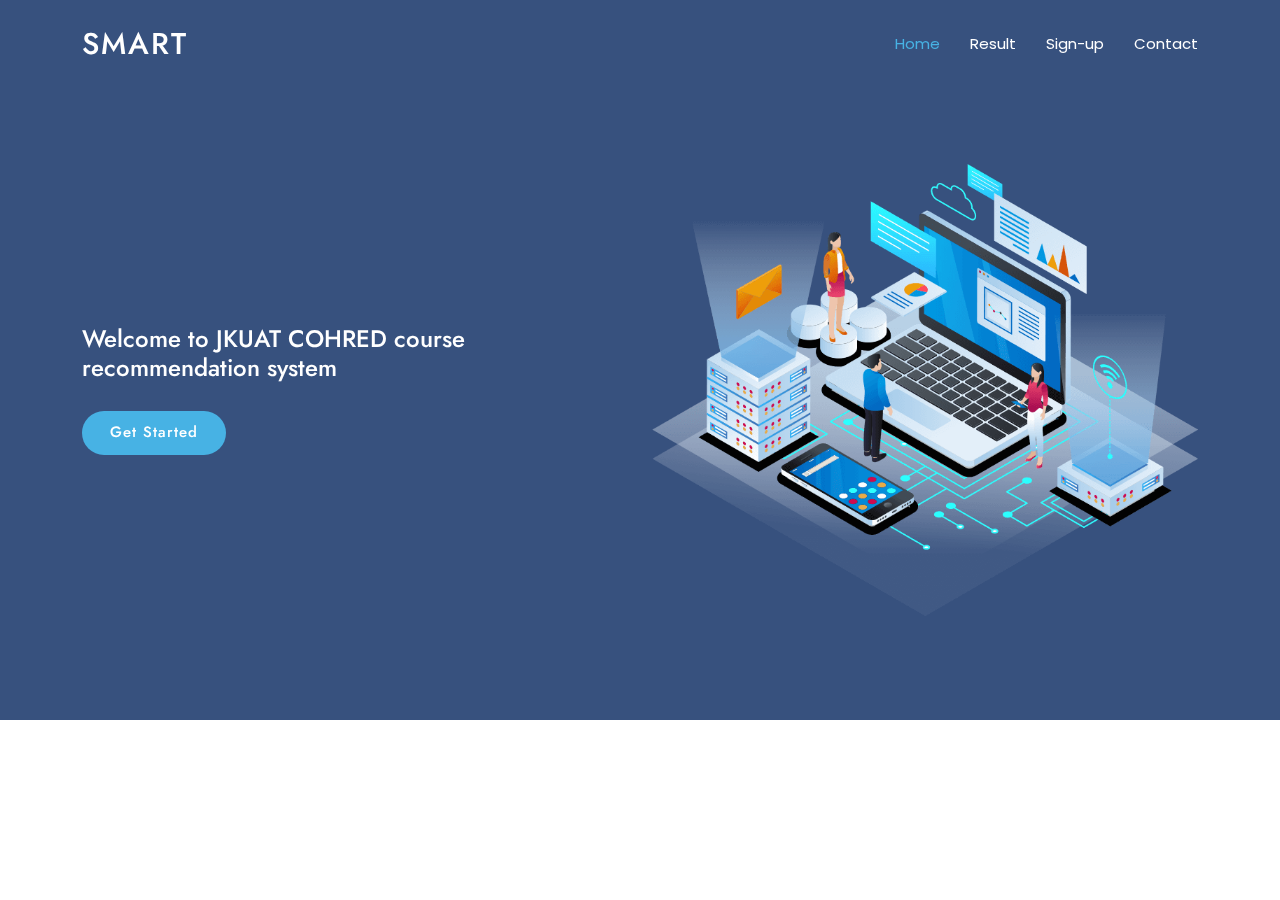
<file: Arsha/index.html>
<!DOCTYPE html>
<html lang="en">

<head>
  <meta charset="utf-8">
  <meta content="width=device-width, initial-scale=1.0" name="viewport">
  <title>Index - Arsha Bootstrap Template</title>
  <meta name="description" content="">
  <meta name="keywords" content="">

  <!-- Favicons -->
  <link href="assets/img/favicon.png" rel="icon">
  <link href="assets/img/apple-touch-icon.png" rel="apple-touch-icon">

  <!-- Fonts -->
  <link href="https://fonts.googleapis.com" rel="preconnect">
  <link href="https://fonts.gstatic.com" rel="preconnect" crossorigin>
  <link href="https://fonts.googleapis.com/css2?family=Open+Sans:ital,wght@0,300;0,400;0,500;0,600;0,700;0,800;1,300;1,400;1,500;1,600;1,700;1,800&family=Poppins:ital,wght@0,100;0,200;0,300;0,400;0,500;0,600;0,700;0,800;0,900;1,100;1,200;1,300;1,400;1,500;1,600;1,700;1,800;1,900&family=Jost:ital,wght@0,100;0,200;0,300;0,400;0,500;0,600;0,700;0,800;0,900;1,100;1,200;1,300;1,400;1,500;1,600;1,700;1,800;1,900&display=swap" rel="stylesheet">

  <!-- Vendor CSS Files -->
  <link href="assets/vendor/bootstrap/css/bootstrap.min.css" rel="stylesheet">
  <link href="assets/vendor/bootstrap-icons/bootstrap-icons.css" rel="stylesheet">
  <link href="assets/vendor/aos/aos.css" rel="stylesheet">
  <link href="assets/vendor/glightbox/css/glightbox.min.css" rel="stylesheet">
  <link href="assets/vendor/swiper/swiper-bundle.min.css" rel="stylesheet">

  <!-- Main CSS File -->
  <link href="assets/css/main.css" rel="stylesheet">

  <!-- =======================================================
  * Template Name: Arsha
  * Template URL: https://bootstrapmade.com/arsha-free-bootstrap-html-template-corporate/
  * Updated: Aug 07 2024 with Bootstrap v5.3.3
  * Author: BootstrapMade.com
  * License: https://bootstrapmade.com/license/
  ======================================================== -->
</head>

<body class="index-page">

  <header id="header" class="header d-flex align-items-center fixed-top">
    <div class="container-fluid container-xl position-relative d-flex align-items-center">

      <a href="index.html" class="logo d-flex align-items-center me-auto">
        <!-- Uncomment the line below if you also wish to use an image logo -->
        <!-- <img src="assets/img/logo.png" alt=""> -->
        <h1 class="sitename">SMART</h1>
      </a>

      <nav id="navmenu" class="navmenu">
        <ul>
          <li><a href="#hero" class="active">Home</a></li>
          <li><a href="./Results.html">Result</a></li>
          <li><a href="./sign-up.html">Sign-up</a></li>
          <li><a href="./login.html">Contact</a></li>
        </ul>
        <i class="mobile-nav-toggle d-xl-none bi bi-list"></i>
      </nav>
    </div>
  </header>

  <main class="main">

    <!-- Hero Section -->
    <section id="hero" class="hero section dark-background">

      <div class="container">
        <div class="row gy-4">
          <div class="col-lg-6 order-2 order-lg-1 d-flex flex-column justify-content-center" data-aos="zoom-out">
            <h4 style="padding-bottom: 20px;">Welcome to JKUAT COHRED course recommendation system</h4>
            <div class="d-flex">
              <a href="./Registration.html" class="btn-get-started">Get Started</a>
            </div>
          </div>
          <div class="col-lg-6 order-1 order-lg-2 hero-img" data-aos="zoom-out" data-aos-delay="200">
            <img src="assets/img/hero-img.png" class="img-fluid animated" alt="">
          </div>
        </div>
      </div>

  </main>


  <!-- Scroll Top -->
  <a href="#" id="scroll-top" class="scroll-top d-flex align-items-center justify-content-center"><i class="bi bi-arrow-up-short"></i></a>

  <!-- Preloader -->
  <div id="preloader"></div>

  <!-- Vendor JS Files -->
  <script src="assets/vendor/bootstrap/js/bootstrap.bundle.min.js"></script>
  <script src="assets/vendor/php-email-form/validate.js"></script>
  <script src="assets/vendor/aos/aos.js"></script>
  <script src="assets/vendor/glightbox/js/glightbox.min.js"></script>
  <script src="assets/vendor/swiper/swiper-bundle.min.js"></script>
  <script src="assets/vendor/waypoints/noframework.waypoints.js"></script>
  <script src="assets/vendor/imagesloaded/imagesloaded.pkgd.min.js"></script>
  <script src="assets/vendor/isotope-layout/isotope.pkgd.min.js"></script>

  <!-- Main JS File -->
  <script src="assets/js/main.js"></script>

</body>

</html>
</file>
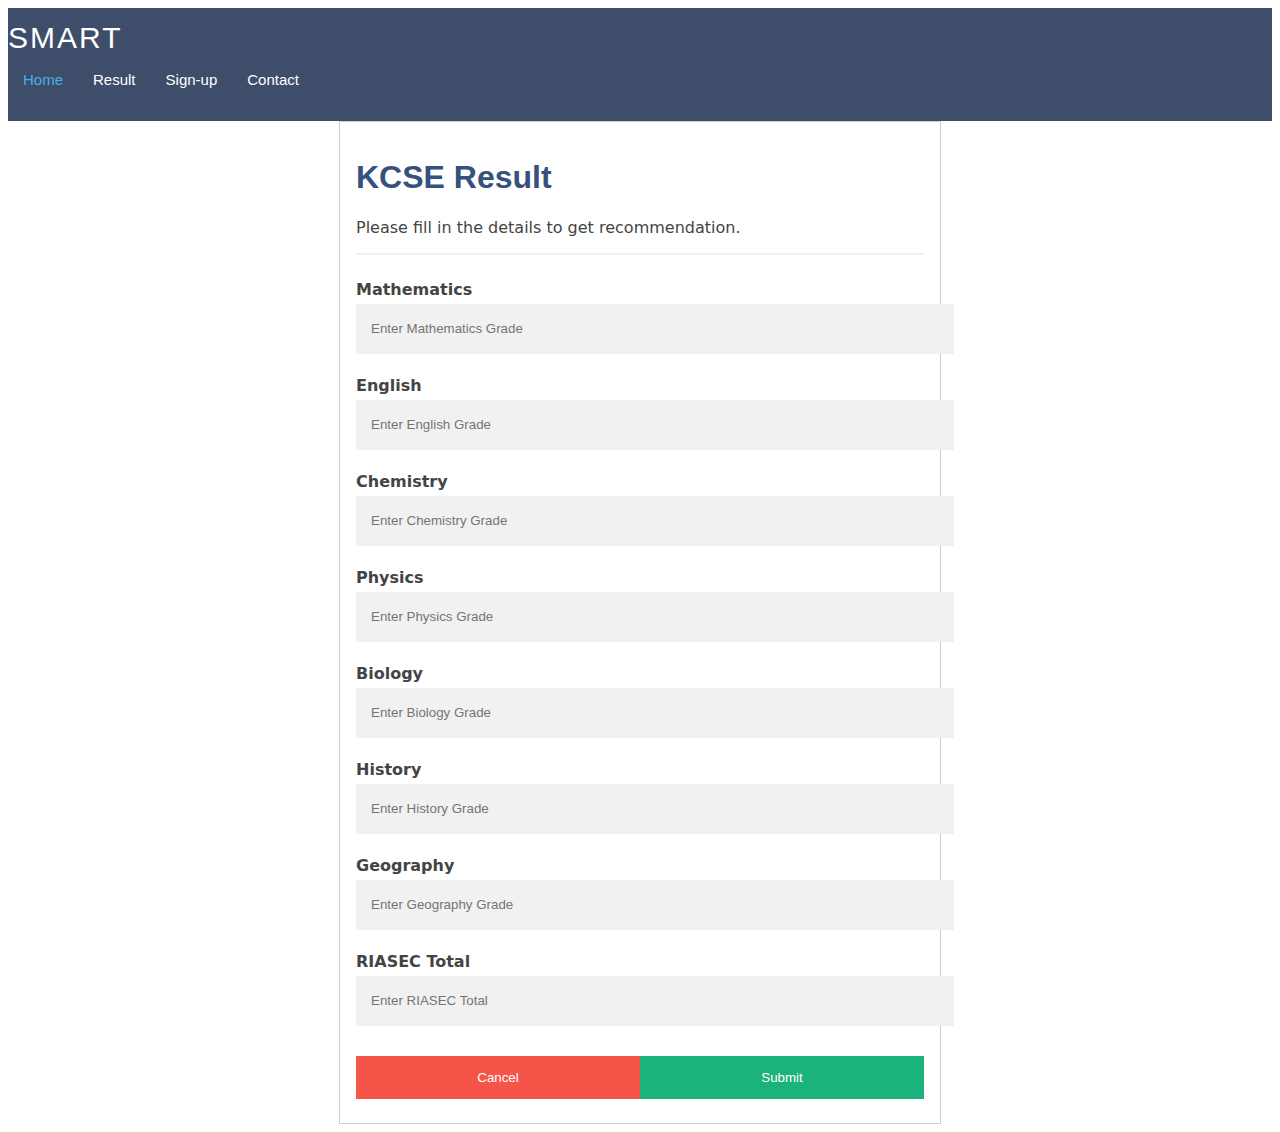
<file: Arsha/kcse.html>
<!DOCTYPE html>
<html lang="en">
<head>
    <meta charset="UTF-8">
    <meta name="viewport" content="width=device-width, initial-scale=1.0">
    <title>KCSE Form</title>
    <link rel="stylesheet" href="./assets/css/kcse.css">
    <link rel="stylesheet" href="./assets/css/main.css">
    <style>
    </style>
</head>
<body>
    <header id="header" class="header d-flex align-items-center fixed-top">
        <div class="container-fluid container-xl position-relative d-flex align-items-center">
            <a href="index.html" class="logo d-flex align-items-center me-auto">
                <!-- Uncomment the line below if you also wish to use an image logo -->
                <!-- <img src="assets/img/logo.png" alt=""> -->
                <h1 class="sitename">SMART</h1>
            </a>
            <nav id="navmenu" class="navmenu">
                <ul>
                    <li><a href="#hero" class="active">Home</a></li>
                    <li><a href="./Results.html">Result</a></li>
                    <li><a href="./sign-up.html">Sign-up</a></li>
                    <li><a href="./login.html">Contact</a></li>
                </ul>
                <i class="mobile-nav-toggle d-xl-none bi bi-list"></i>
            </nav>
        </div>
    </header>

    <form action="https://your-server-endpoint.example.com/submit" method="post" style="border:1px solid #ccc">
        <div class="container">
            <h1>KCSE Result</h1>
            <p>Please fill in the details to get recommendation.</p>
            <hr>

            <label for="math"><b>Mathematics</b></label>
            <input type="text" placeholder="Enter Mathematics Grade" name="math" required>

            <label for="english"><b>English</b></label>
            <input type="text" placeholder="Enter English Grade" name="english" required>

            <label for="chemistry"><b>Chemistry</b></label>
            <input type="text" placeholder="Enter Chemistry Grade" name="chemistry" required>

            <label for="physics"><b>Physics</b></label>
            <input type="text" placeholder="Enter Physics Grade" name="physics" required>

            <label for="biology"><b>Biology</b></label>
            <input type="text" placeholder="Enter Biology Grade" name="biology" required>

            <label for="history"><b>History</b></label>
            <input type="text" placeholder="Enter History Grade" name="history" required>

            <label for="geography"><b>Geography</b></label>
            <input type="text" placeholder="Enter Geography Grade" name="geography" required>

            <label for="riasecTotal"><b>RIASEC Total</b></label>
            <input type="text" id="riasecTotal" placeholder="Enter RIASEC Total" name="riasecTotal" required>

            <div class="clearfix">
                <button type="button" class="cancelbtn" onclick="window.location.href='index.html';">Cancel</button>
                <button type="submit" class="signupbtn">Submit</button>
            </div>
        </div>
    </form>

    <script>
        window.onload = function() {
            // Retrieve the RIASEC total score from localStorage
            const riasecTotalScore = localStorage.getItem('riasecTotalScore');

            // Display the RIASEC total score in the input field
            if (riasecTotalScore) {
                document.getElementById('riasecTotal').value = riasecTotalScore;
            }
        }
    </script>
</body>
</html>
</file>
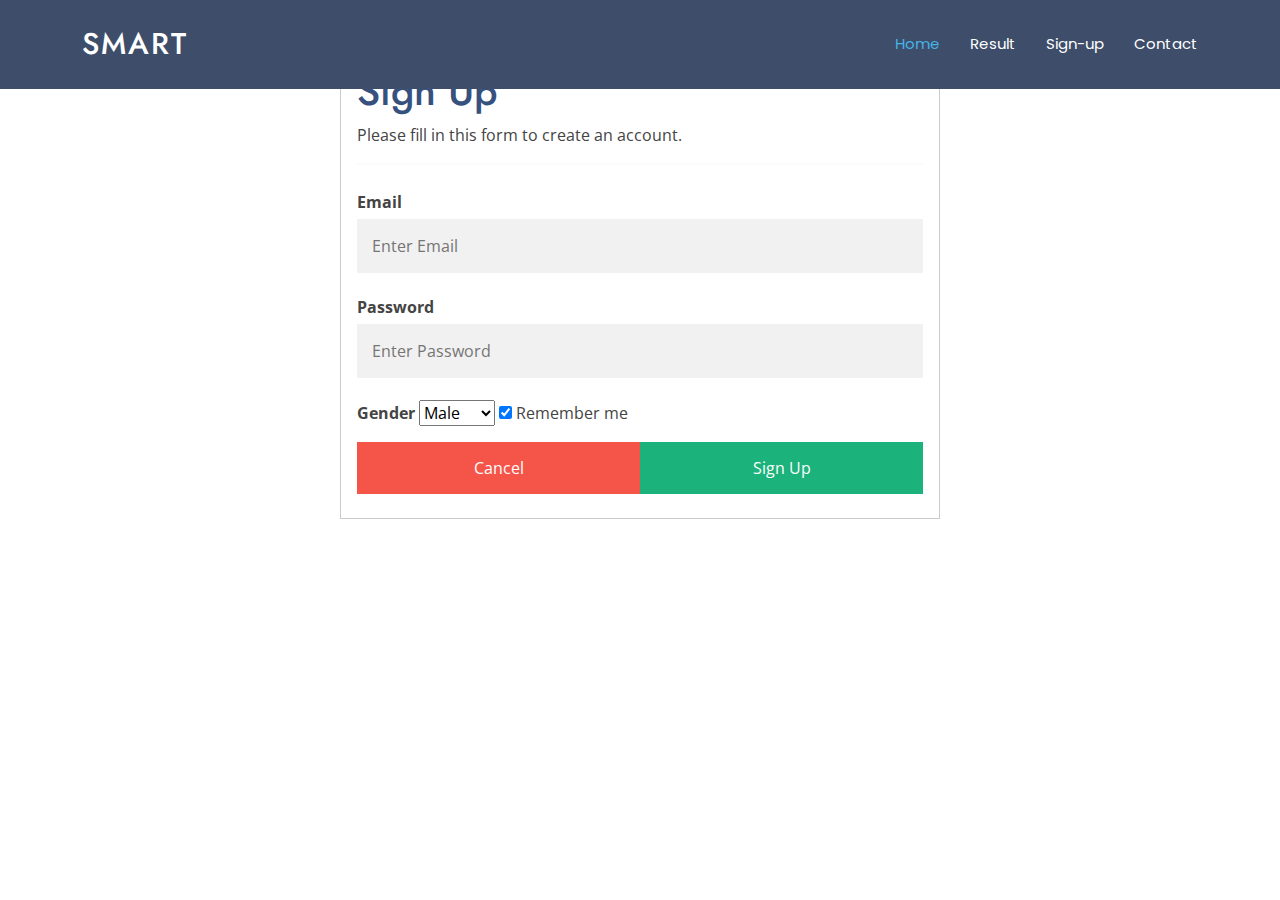
<file: Arsha/registration.html>
<!DOCTYPE html>
<html lang="en">

<head>
  <meta charset="utf-8">
  <meta content="width=device-width, initial-scale=1.0" name="viewport">
  <title>Index - Arsha Bootstrap Template</title>
  <meta name="description" content="">
  <meta name="keywords" content="">

  <!-- Favicons -->
  <link href="assets/img/favicon.png" rel="icon">
  <link href="assets/img/apple-touch-icon.png" rel="apple-touch-icon">

  <!-- Fonts -->
  <link href="https://fonts.googleapis.com" rel="preconnect">
  <link href="https://fonts.gstatic.com" rel="preconnect" crossorigin>
  <link href="https://fonts.googleapis.com/css2?family=Open+Sans:ital,wght@0,300;0,400;0,500;0,600;0,700;0,800;1,300;1,400;1,500;1,600;1,700;1,800&family=Poppins:ital,wght@0,100;0,200;0,300;0,400;0,500;0,600;0,700;0,800;0,900;1,100;1,200;1,300;1,400;1,500;1,600;1,700;1,800;1,900&family=Jost:ital,wght@0,100;0,200;0,300;0,400;0,500;0,600;0,700;0,800;0,900;1,100;1,200;1,300;1,400;1,500;1,600;1,700;1,800;1,900&display=swap" rel="stylesheet">

  <!-- Vendor CSS Files -->
  <link href="assets/vendor/bootstrap/css/bootstrap.min.css" rel="stylesheet">
  <link href="assets/vendor/bootstrap-icons/bootstrap-icons.css" rel="stylesheet">
  <link href="assets/vendor/aos/aos.css" rel="stylesheet">
  <link href="assets/vendor/glightbox/css/glightbox.min.css" rel="stylesheet">
  <link href="assets/vendor/swiper/swiper-bundle.min.css" rel="stylesheet">

  <!-- Main CSS File -->
  <link href="assets/css/main.css" rel="stylesheet">
  <link rel="stylesheet" href="./assets/css/Registration.css">

  <!-- =======================================================
  * Template Name: Arsha
  * Template URL: https://bootstrapmade.com/arsha-free-bootstrap-html-template-corporate/
  * Updated: Aug 07 2024 with Bootstrap v5.3.3
  * Author: BootstrapMade.com
  * License: https://bootstrapmade.com/license/
  ======================================================== -->
</head>
<body>
  <header id="header" class="header d-flex align-items-center fixed-top">
    <div class="container-fluid container-xl position-relative d-flex align-items-center">

      <a href="index.html" class="logo d-flex align-items-center me-auto">
        <!-- Uncomment the line below if you also wish to use an image logo -->
        <!-- <img src="assets/img/logo.png" alt=""> -->
        <h1 class="sitename">SMART</h1>
      </a>

      <nav id="navmenu" class="navmenu">
        <ul>
          <li><a href="#hero" class="active">Home</a></li>
          <li><a href="./Results.html">Result</a></li>
          <li><a href="./sign-up.html">Sign-up</a></li>
          <li><a href="./login.html">Contact</a></li>
        </ul>
        <i class="mobile-nav-toggle d-xl-none bi bi-list"></i>
      </nav>
    </div>
  </header>
    <main class="registration-main">
        <form action="action_page.php" style="border:1px solid #ccc">
            <div class="container">
              <h1>Sign Up</h1>
              <p>Please fill in this form to create an account.</p>
              <hr>
          
              <label for="email"><b>Email</b></label>
              <input type="text" placeholder="Enter Email" name="email" required>
          
              <label for="psw"><b>Password</b></label>
              <input type="password" placeholder="Enter Password" name="psw" required>
          
              <label for="gender"><b>Gender</b></label>
              <select name="gender" id="gender" required>
                <option value="male">Male</option>
                <option value="female">Female</option>
              </select>
              
          
              <label>
                <input type="checkbox" checked="checked" name="remember" style="margin-bottom:15px"> Remember me
              </label>
          
        
          
              <div class="clearfix">
                <button type="button" class="cancelbtn" onclick="window.location.href='index.html';">Cancel</button>
                <button type="submit" class="signupbtn" onclick="window.location.href='riasec.html';">Sign Up</button>
              </div>
            </div>
          </form>
    </main>
</body>
</html>
</file>
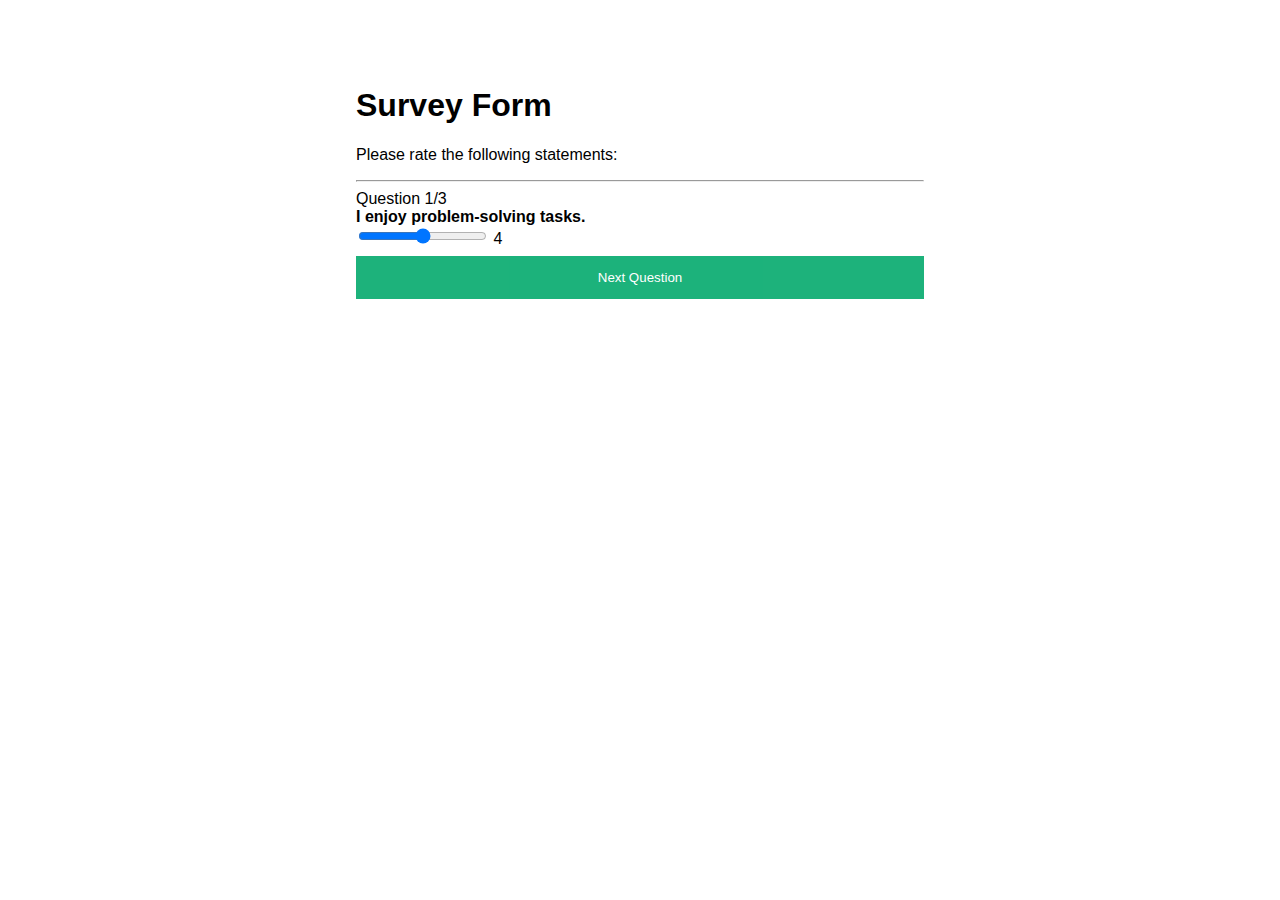
<file: Arsha/riasec.html>
<!DOCTYPE html>
<html lang="en">
<head>
    <meta charset="UTF-8">
    <meta name="viewport" content="width=device-width, initial-scale=1.0">
    <title>Survey Form</title>
    <link rel="stylesheet" href="./assets/css/riasec.css">
    <style>
        /* Add your styles here */
    </style>
</head>
<body>
    <main class="registration-main">
        <div class="container">
            <h1>Survey Form</h1>
            <p>Please rate the following statements:</p>
            <hr>
            
            <!-- Question Info -->
            <div class="question-info">
                <span id="questionNumber">Question 1/3</span>
            </div>
            
            <!-- Question and Slider -->
            <div id="questionContainer" class="question-container">
                <label id="dynamicQuestion" class="question-label" for="ratingSlider">I enjoy problem-solving tasks.</label>
                
                <div class="slider-container">
                    <input type="range" id="ratingSlider" name="rating" min="1" max="7" value="4" oninput="updateSliderValue(this.value)">
                    <span id="sliderValue" class="slider-value">4</span>
                </div>
            </div>

            <!-- Next Question Button -->
            <button type="button" class="nextbtn" onclick="nextQuestion()">Next Question</button>
        </div>
    </main>

    <script>
        const questions = [
            "I enjoy problem-solving tasks.",
            "I like to work in a team environment.",
            "I prefer tasks that require creativity."
        ];

        let currentQuestionIndex = 0;
        let totalScore = 0; // Initialize total score

        function updateSliderValue(value) {
            document.getElementById('sliderValue').textContent = value;
        }

        function renderQuestion(index) {
            const questionLabel = document.getElementById('dynamicQuestion');
            questionLabel.textContent = questions[index];
            document.getElementById('ratingSlider').value = 4; // Reset slider value to the middle
            updateSliderValue(4);
            updateQuestionNumber();
        }

        function nextQuestion() {
            // Get the current slider value
            const sliderValue = parseInt(document.getElementById('ratingSlider').value);

            // Add the current slider value to the total score
            totalScore += sliderValue;

            currentQuestionIndex++;
            if (currentQuestionIndex < questions.length) {
                renderQuestion(currentQuestionIndex);
            } else {
                // Save the total score to localStorage
                localStorage.setItem('riasecTotalScore', totalScore);

                // Redirect to kcse.html
                window.location.href = 'kcse.html';
            }
        }

        function updateQuestionNumber() {
            const questionNumber = document.getElementById('questionNumber');
            questionNumber.textContent = `Question ${currentQuestionIndex + 1}/${questions.length}`;
        }

        // Initial render of the first question and question number
        renderQuestion(currentQuestionIndex);
    </script>
</body>
</html>
</file>
<file: Arsha/assets/css/kcse.css>
form {
  width: 600px;
  margin: auto;
}

.label {
    display: grid;
    grid-template-columns: repeat(3, 1fr);
    gap: 10px; /* Optional: Add some space between the grid items */
  }
  

/* Full-width input fields */
input[type=text], input[type=password] {
  width: 100%;
  height: 20px;
  padding: 15px;
  margin: 5px 0 22px 0;
  display: inline-block;
  border: none;
  background: #f1f1f1;
}

input[type=text]:focus{
  background-color: #ddd;
  outline: none;
}

hr {
  border: 1px solid #f1f1f1;
  margin-bottom: 25px;
}

/* Set a style for all buttons */
button {
  background-color: #04AA6D;
  color: white;
  padding: 14px 20px;
  margin: 8px 0;
  border: none;
  cursor: pointer;
  width: 100%;
  opacity: 0.9;
}

button:hover {
  opacity: 1;
}

/* Extra styles for the cancel button */
.cancelbtn {
  padding: 14px 20px;
  background-color: #f44336;
}

/* Float cancel and signup buttons and add an equal width */
.cancelbtn, .signupbtn {
  float: left;
  width: 50%;
}

/* Add padding to container elements */
.container {
  padding: 16px;
}

/* Clear floats */
.clearfix::after {
  content: "";
  clear: both;
  display: table;
}

/* Change styles for cancel button and signup button on extra small screens */
@media screen and (max-width: 300px) {
  .cancelbtn, .signupbtn {
    width: 100%;
  }
}
</file>
<file: Arsha/assets/css/Registration.css>
* {box-sizing: border-box}

body{
  padding-top: 50px;
  width: 600px;
  margin: auto;
}

/* Full-width input fields */
  input[type=text], input[type=password] {
  width: 100%;
  padding: 15px;
  margin: 5px 0 22px 0;
  display: inline-block;
  border: none;
  background: #f1f1f1;
}

input[type=text]:focus, input[type=password]:focus {
  background-color: #ddd;
  outline: none;
}

hr {
  border: 1px solid #f1f1f1;
  margin-bottom: 25px;
}

/* Set a style for all buttons */
button {
  background-color: #04AA6D;
  color: white;
  padding: 14px 20px;
  margin: 8px 0;
  border: none;
  cursor: pointer;
  width: 100%;
  opacity: 0.9;
}

button:hover {
  opacity:1;
}

/* Extra styles for the cancel button */
.cancelbtn {
  padding: 14px 20px;
  background-color: #f44336;
}

/* Float cancel and signup buttons and add an equal width */
.cancelbtn, .signupbtn {
  float: left;
  width: 50%;
}

/* Add padding to container elements */
.container {
  padding: 16px;
}

/* Clear floats */
.clearfix::after {
  content: "";
  clear: both;
  display: table;
}

/* Change styles for cancel button and signup button on extra small screens */
@media screen and (max-width: 300px) {
  .cancelbtn, .signupbtn {
    width: 100%;
  }
}
</file>
<file: Arsha/assets/css/riasec.css>
* {box-sizing: border-box}

body {
  padding-top: 50px;
  width: 600px;
  margin: auto;
  font-family: 'Open Sans', sans-serif;
}

.question-wrapper {
  margin-bottom: 20px;
}

.question-label {
  font-weight: 600;
  margin-bottom: 5px;
}

.rating-container {
  display: flex;
  justify-content: space-between;
  align-items: center;
}

.rating-labels {
  display: flex;
  justify-content: space-between;
  width: 100%;
  margin-bottom: 5px;
}

.rating-labels span {
  flex: 1;
  text-align: center;
}

.rating input[type="radio"] {
  margin: 0 5px;
}

.rating {
  display: flex;
  justify-content: space-between;
  width: 100%;
}

button {
  background-color: #04AA6D;
  color: white;
  padding: 14px 20px;
  margin: 8px 0;
  border: none;
  cursor: pointer;
  width: 100%;
  opacity: 0.9;
}

button:hover {
  opacity: 1;
}

.cancelbtn {
  padding: 14px 20px;
  background-color: #f44336;
}

.cancelbtn, .signupbtn {
  float: left;
  width: 50%;
}

.container {
  padding: 16px;
}

.clearfix::after {
  content: "";
  clear: both;
  display: table;
}

@media screen and (max-width: 300px) {
  .cancelbtn, .signupbtn {
    width: 100%;
  }
}
</file>
<file: Arsha/assets/css/main.css>
/**
* Template Name: Arsha
* Template URL: https://bootstrapmade.com/arsha-free-bootstrap-html-template-corporate/
* Updated: Aug 07 2024 with Bootstrap v5.3.3
* Author: BootstrapMade.com
* License: https://bootstrapmade.com/license/
*/

/*--------------------------------------------------------------
# Font & Color Variables
# Help: https://bootstrapmade.com/color-system/
--------------------------------------------------------------*/
/* Fonts */
:root {
  --default-font: "Open Sans",  system-ui, -apple-system, "Segoe UI", Roboto, "Helvetica Neue", Arial, "Noto Sans", "Liberation Sans", sans-serif, "Apple Color Emoji", "Segoe UI Emoji", "Segoe UI Symbol", "Noto Color Emoji";
  --heading-font: "Jost",  sans-serif;
  --nav-font: "Poppins",  sans-serif;
}

/* Global Colors - The following color variables are used throughout the website. Updating them here will change the color scheme of the entire website */
:root { 
  --background-color: #ffffff; /* Background color for the entire website, including individual sections */
  --default-color: #444444; /* Default color used for the majority of the text content across the entire website */
  --heading-color: #37517e; /* Color for headings, subheadings and title throughout the website */
  --accent-color: #47b2e4; /* Accent color that represents your brand on the website. It's used for buttons, links, and other elements that need to stand out */
  --surface-color: #ffffff; /* The surface color is used as a background of boxed elements within sections, such as cards, icon boxes, or other elements that require a visual separation from the global background. */
  --contrast-color: #ffffff; /* Contrast color for text, ensuring readability against backgrounds of accent, heading, or default colors. */
}

/* Nav Menu Colors - The following color variables are used specifically for the navigation menu. They are separate from the global colors to allow for more customization options */
:root {
  --nav-color: #ffffff;  /* The default color of the main navmenu links */
  --nav-hover-color: #47b2e4; /* Applied to main navmenu links when they are hovered over or active */
  --nav-mobile-background-color: #ffffff; /* Used as the background color for mobile navigation menu */
  --nav-dropdown-background-color: #ffffff; /* Used as the background color for dropdown items that appear when hovering over primary navigation items */
  --nav-dropdown-color: #444444; /* Used for navigation links of the dropdown items in the navigation menu. */
  --nav-dropdown-hover-color: #47b2e4; /* Similar to --nav-hover-color, this color is applied to dropdown navigation links when they are hovered over. */
}

/* Color Presets - These classes override global colors when applied to any section or element, providing reuse of the sam color scheme. */

.light-background {
  --background-color: #f5f6f8;
  --surface-color: #ffffff;
}

.dark-background {
  --background-color: #37517e;
  --default-color: #ffffff;
  --heading-color: #ffffff;
  --surface-color: #4668a2;
  --contrast-color: #ffffff;
}

/* Smooth scroll */
:root {
  scroll-behavior: smooth;
}

/*--------------------------------------------------------------
# General Styling & Shared Classes
--------------------------------------------------------------*/
body {
  color: var(--default-color);
  background-color: var(--background-color);
  font-family: var(--default-font);
}

a {
  color: var(--accent-color);
  text-decoration: none;
  transition: 0.3s;
}

a:hover {
  color: color-mix(in srgb, var(--accent-color), transparent 25%);
  text-decoration: none;
}

h1,
h2,
h3,
h4,
h5,
h6 {
  color: var(--heading-color);
  font-family: var(--heading-font);
}

/* PHP Email Form Messages
------------------------------*/
.php-email-form .error-message {
  display: none;
  background: #df1529;
  color: #ffffff;
  text-align: left;
  padding: 15px;
  margin-bottom: 24px;
  font-weight: 600;
}

.php-email-form .sent-message {
  display: none;
  color: #ffffff;
  background: #059652;
  text-align: center;
  padding: 15px;
  margin-bottom: 24px;
  font-weight: 600;
}

.php-email-form .loading {
  display: none;
  background: var(--surface-color);
  text-align: center;
  padding: 15px;
  margin-bottom: 24px;
}

.php-email-form .loading:before {
  content: "";
  display: inline-block;
  border-radius: 50%;
  width: 24px;
  height: 24px;
  margin: 0 10px -6px 0;
  border: 3px solid var(--accent-color);
  border-top-color: var(--surface-color);
  animation: php-email-form-loading 1s linear infinite;
}

@keyframes php-email-form-loading {
  0% {
    transform: rotate(0deg);
  }

  100% {
    transform: rotate(360deg);
  }
}

/*--------------------------------------------------------------
# Global Header
--------------------------------------------------------------*/
.header {
  --background-color: #3d4d6a;
  --heading-color: #ffffff;
  color: var(--default-color);
  background-color: var(--background-color);
  padding: 15px 0;
  transition: all 0.5s;
  z-index: 997;
}

.header .logo {
  line-height: 1;
}

.header .logo img {
  max-height: 36px;
  margin-right: 8px;
}

.header .logo h1 {
  font-size: 30px;
  margin: 0;
  font-weight: 500;
  color: var(--heading-color);
  letter-spacing: 2px;
  text-transform: uppercase;
}

.header .btn-getstarted,
.header .btn-getstarted:focus {
  color: var(--contrast-color);
  background: var(--accent-color);
  font-size: 14px;
  padding: 8px 25px;
  margin: 0 0 0 30px;
  border-radius: 50px;
  transition: 0.3s;
}

.header .btn-getstarted:hover,
.header .btn-getstarted:focus:hover {
  color: var(--contrast-color);
  background: color-mix(in srgb, var(--accent-color), transparent 15%);
}

@media (max-width: 1200px) {
  .header .logo {
    order: 1;
  }

  .header .btn-getstarted {
    order: 2;
    margin: 0 15px 0 0;
    padding: 6px 15px;
  }

  .header .navmenu {
    order: 3;
  }
}

/* Index Page Header
------------------------------*/
.index-page .header {
  --background-color: rgba(255, 255, 255, 0);
  --heading-color: #ffffff;
  --nav-color: #ffffff;
}

/* Index Page Header on Scroll
------------------------------*/
.index-page.scrolled .header {
  --background-color: rgba(40, 58, 90, 0.9);
}

/*--------------------------------------------------------------
# Navigation Menu
--------------------------------------------------------------*/
/* Desktop Navigation */
@media (min-width: 1200px) {
  .navmenu {
    padding: 0;
  }

  .navmenu ul {
    margin: 0;
    padding: 0;
    display: flex;
    list-style: none;
    align-items: center;
  }

  .navmenu li {
    position: relative;
  }

  .navmenu a,
  .navmenu a:focus {
    color: var(--nav-color);
    padding: 18px 15px;
    font-size: 15px;
    font-family: var(--nav-font);
    font-weight: 400;
    display: flex;
    align-items: center;
    justify-content: space-between;
    white-space: nowrap;
    transition: 0.3s;
  }

  .navmenu a i,
  .navmenu a:focus i {
    font-size: 12px;
    line-height: 0;
    margin-left: 5px;
    transition: 0.3s;
  }

  .navmenu li:last-child a {
    padding-right: 0;
  }

  .navmenu li:hover>a,
  .navmenu .active,
  .navmenu .active:focus {
    color: var(--nav-hover-color);
  }

  .navmenu .dropdown ul {
    margin: 0;
    padding: 10px 0;
    background: var(--nav-dropdown-background-color);
    display: block;
    position: absolute;
    visibility: hidden;
    left: 14px;
    top: 130%;
    opacity: 0;
    transition: 0.3s;
    border-radius: 4px;
    z-index: 99;
    box-shadow: 0px 0px 30px rgba(0, 0, 0, 0.1);
  }

  .navmenu .dropdown ul li {
    min-width: 200px;
  }

  .navmenu .dropdown ul a {
    padding: 10px 20px;
    font-size: 15px;
    text-transform: none;
    color: var(--nav-dropdown-color);
  }

  .navmenu .dropdown ul a i {
    font-size: 12px;
  }

  .navmenu .dropdown ul a:hover,
  .navmenu .dropdown ul .active:hover,
  .navmenu .dropdown ul li:hover>a {
    color: var(--nav-dropdown-hover-color);
  }

  .navmenu .dropdown:hover>ul {
    opacity: 1;
    top: 100%;
    visibility: visible;
  }

  .navmenu .dropdown .dropdown ul {
    top: 0;
    left: -90%;
    visibility: hidden;
  }

  .navmenu .dropdown .dropdown:hover>ul {
    opacity: 1;
    top: 0;
    left: -100%;
    visibility: visible;
  }

  .navmenu .megamenu {
    position: static;
  }

  .navmenu .megamenu ul {
    margin: 0;
    padding: 10px;
    background: var(--nav-dropdown-background-color);
    box-shadow: 0px 0px 20px rgba(0, 0, 0, 0.1);
    position: absolute;
    top: 130%;
    left: 0;
    right: 0;
    visibility: hidden;
    opacity: 0;
    display: flex;
    transition: 0.3s;
    border-radius: 4px;
    z-index: 99;
  }

  .navmenu .megamenu ul li {
    flex: 1;
  }

  .navmenu .megamenu ul li a,
  .navmenu .megamenu ul li:hover>a {
    padding: 10px 20px;
    font-size: 15px;
    color: var(--nav-dropdown-color);
  }

  .navmenu .megamenu ul li a:hover,
  .navmenu .megamenu ul li .active,
  .navmenu .megamenu ul li .active:hover {
    color: var(--nav-dropdown-hover-color);
  }

  .navmenu .megamenu:hover>ul {
    opacity: 1;
    top: 100%;
    visibility: visible;
  }

  .navmenu .dd-box-shadow {
    box-shadow: 0px 0px 30px rgba(0, 0, 0, 0.1);
  }
}

/* Mobile Navigation */
@media (max-width: 1199px) {
  .mobile-nav-toggle {
    color: var(--nav-color);
    font-size: 28px;
    line-height: 0;
    margin-right: 10px;
    cursor: pointer;
    transition: color 0.3s;
  }

  .navmenu {
    padding: 0;
    z-index: 9997;
  }

  .navmenu ul {
    display: none;
    list-style: none;
    position: absolute;
    inset: 60px 20px 20px 20px;
    padding: 10px 0;
    margin: 0;
    border-radius: 6px;
    background-color: var(--nav-mobile-background-color);
    overflow-y: auto;
    transition: 0.3s;
    z-index: 9998;
    box-shadow: 0px 0px 30px rgba(0, 0, 0, 0.1);
  }

  .navmenu a,
  .navmenu a:focus {
    color: var(--nav-dropdown-color);
    padding: 10px 20px;
    font-family: var(--nav-font);
    font-size: 17px;
    font-weight: 500;
    display: flex;
    align-items: center;
    justify-content: space-between;
    white-space: nowrap;
    transition: 0.3s;
  }

  .navmenu a i,
  .navmenu a:focus i {
    font-size: 12px;
    line-height: 0;
    margin-left: 5px;
    width: 30px;
    height: 30px;
    display: flex;
    align-items: center;
    justify-content: center;
    border-radius: 50%;
    transition: 0.3s;
    background-color: color-mix(in srgb, var(--accent-color), transparent 90%);
  }

  .navmenu a i:hover,
  .navmenu a:focus i:hover {
    background-color: var(--accent-color);
    color: var(--contrast-color);
  }

  .navmenu a:hover,
  .navmenu .active,
  .navmenu .active:focus {
    color: var(--nav-dropdown-hover-color);
  }

  .navmenu .active i,
  .navmenu .active:focus i {
    background-color: var(--accent-color);
    color: var(--contrast-color);
    transform: rotate(180deg);
  }

  .navmenu .dropdown ul {
    position: static;
    display: none;
    z-index: 99;
    padding: 10px 0;
    margin: 10px 20px;
    background-color: var(--nav-dropdown-background-color);
    border: 1px solid color-mix(in srgb, var(--default-color), transparent 90%);
    box-shadow: none;
    transition: all 0.5s ease-in-out;
  }

  .navmenu .dropdown ul ul {
    background-color: rgba(33, 37, 41, 0.1);
  }

  .navmenu .dropdown>.dropdown-active {
    display: block;
    background-color: rgba(33, 37, 41, 0.03);
  }

  .mobile-nav-active {
    overflow: hidden;
  }

  .mobile-nav-active .mobile-nav-toggle {
    color: #fff;
    position: absolute;
    font-size: 32px;
    top: 15px;
    right: 15px;
    margin-right: 0;
    z-index: 9999;
  }

  .mobile-nav-active .navmenu {
    position: fixed;
    overflow: hidden;
    inset: 0;
    background: rgba(33, 37, 41, 0.8);
    transition: 0.3s;
  }

  .mobile-nav-active .navmenu>ul {
    display: block;
  }
}

/*--------------------------------------------------------------
# Global Footer
--------------------------------------------------------------*/
.footer {
  color: var(--default-color);
  background-color: var(--background-color);
  font-size: 14px;
  padding-bottom: 50px;
  position: relative;
}

.footer .footer-newsletter {
  background-color: color-mix(in srgb, var(--heading-color), transparent 95%);
  padding: 50px 0;
}

.footer .footer-newsletter h4 {
  font-size: 24px;
}

.footer .footer-newsletter .newsletter-form {
  margin-top: 30px;
  margin-bottom: 15px;
  padding: 6px 8px;
  position: relative;
  background-color: color-mix(in srgb, var(--background-color), transparent 50%);
  border: 1px solid color-mix(in srgb, var(--default-color), transparent 90%);
  box-shadow: 0px 2px 25px rgba(0, 0, 0, 0.1);
  display: flex;
  transition: 0.3s;
  border-radius: 50px;
}

.footer .footer-newsletter .newsletter-form:focus-within {
  border-color: var(--accent-color);
}

.footer .footer-newsletter .newsletter-form input[type=email] {
  border: 0;
  padding: 4px;
  width: 100%;
  background-color: color-mix(in srgb, var(--background-color), transparent 50%);
  color: var(--default-color);
}

.footer .footer-newsletter .newsletter-form input[type=email]:focus-visible {
  outline: none;
}

.footer .footer-newsletter .newsletter-form input[type=submit] {
  border: 0;
  font-size: 16px;
  padding: 0 20px;
  margin: -7px -8px -7px 0;
  background: var(--accent-color);
  color: var(--contrast-color);
  transition: 0.3s;
  border-radius: 50px;
}

.footer .footer-newsletter .newsletter-form input[type=submit]:hover {
  background: color-mix(in srgb, var(--accent-color), transparent 20%);
}

.footer .footer-top {
  padding-top: 50px;
}

.footer .social-links a {
  display: flex;
  align-items: center;
  justify-content: center;
  width: 40px;
  height: 40px;
  border-radius: 50%;
  border: 1px solid color-mix(in srgb, var(--default-color), transparent 50%);
  font-size: 16px;
  color: color-mix(in srgb, var(--default-color), transparent 20%);
  margin-right: 10px;
  transition: 0.3s;
}

.footer .social-links a:hover {
  color: var(--accent-color);
  border-color: var(--accent-color);
}

.footer h4 {
  font-size: 16px;
  font-weight: bold;
  position: relative;
  padding-bottom: 12px;
}

.footer .footer-links {
  margin-bottom: 30px;
}

.footer .footer-links ul {
  list-style: none;
  padding: 0;
  margin: 0;
}

.footer .footer-links ul i {
  margin-right: 3px;
  font-size: 12px;
  line-height: 0;
  color: var(--accent-color);
}

.footer .footer-links ul li {
  padding: 10px 0;
  display: flex;
  align-items: center;
}

.footer .footer-links ul li:first-child {
  padding-top: 0;
}

.footer .footer-links ul a {
  display: inline-block;
  color: color-mix(in srgb, var(--default-color), transparent 20%);
  line-height: 1;
}

.footer .footer-links ul a:hover {
  color: var(--accent-color);
}

.footer .footer-about a {
  color: var(--heading-color);
  font-size: 28px;
  font-weight: 600;
  text-transform: uppercase;
  font-family: var(--heading-font);
}

.footer .footer-contact p {
  margin-bottom: 5px;
}

.footer .copyright {
  padding-top: 25px;
  padding-bottom: 25px;
  border-top: 1px solid color-mix(in srgb, var(--default-color), transparent 90%);
}

.footer .copyright p {
  margin-bottom: 0;
}

.footer .credits {
  margin-top: 6px;
  font-size: 13px;
}

/*--------------------------------------------------------------
# Preloader
--------------------------------------------------------------*/
#preloader {
  position: fixed;
  inset: 0;
  z-index: 999999;
  overflow: hidden;
  background: var(--background-color);
  transition: all 0.6s ease-out;
}

#preloader:before {
  content: "";
  position: fixed;
  top: calc(50% - 30px);
  left: calc(50% - 30px);
  border: 6px solid #ffffff;
  border-color: var(--accent-color) transparent var(--accent-color) transparent;
  border-radius: 50%;
  width: 60px;
  height: 60px;
  animation: animate-preloader 1.5s linear infinite;
}

@keyframes animate-preloader {
  0% {
    transform: rotate(0deg);
  }

  100% {
    transform: rotate(360deg);
  }
}

/*--------------------------------------------------------------
# Scroll Top Button
--------------------------------------------------------------*/
.scroll-top {
  position: fixed;
  visibility: hidden;
  opacity: 0;
  right: 15px;
  bottom: -15px;
  z-index: 99999;
  background-color: var(--accent-color);
  width: 44px;
  height: 44px;
  border-radius: 50px;
  transition: all 0.4s;
}

.scroll-top i {
  font-size: 24px;
  color: var(--contrast-color);
  line-height: 0;
}

.scroll-top:hover {
  background-color: color-mix(in srgb, var(--accent-color), transparent 20%);
  color: var(--contrast-color);
}

.scroll-top.active {
  visibility: visible;
  opacity: 1;
  bottom: 15px;
}

/*--------------------------------------------------------------
# Disable aos animation delay on mobile devices
--------------------------------------------------------------*/
@media screen and (max-width: 768px) {
  [data-aos-delay] {
    transition-delay: 0 !important;
  }
}

/*--------------------------------------------------------------
# Global Page Titles & Breadcrumbs
--------------------------------------------------------------*/
.page-title {
  --background-color: color-mix(in srgb, var(--default-color), transparent 96%);
  color: var(--default-color);
  background-color: var(--background-color);
  padding: 20px 0;
  position: relative;
}

.page-title h1 {
  font-size: 28px;
  font-weight: 700;
  margin: 0;
}

.page-title .breadcrumbs ol {
  display: flex;
  flex-wrap: wrap;
  list-style: none;
  padding: 0 0 10px 0;
  margin: 0;
  font-size: 14px;
}

.page-title .breadcrumbs ol li+li {
  padding-left: 10px;
}

.page-title .breadcrumbs ol li+li::before {
  content: "/";
  display: inline-block;
  padding-right: 10px;
  color: color-mix(in srgb, var(--default-color), transparent 70%);
}

/*--------------------------------------------------------------
# Global Sections
--------------------------------------------------------------*/
section,
.section {
  color: var(--default-color);
  background-color: var(--background-color);
  padding: 60px 0;
  scroll-margin-top: 88px;
  overflow: clip;
}

@media (max-width: 1199px) {

  section,
  .section {
    scroll-margin-top: 66px;
  }
}

/*--------------------------------------------------------------
# Global Section Titles
--------------------------------------------------------------*/
.section-title {
  text-align: center;
  padding-bottom: 60px;
  position: relative;
}

.section-title h2 {
  font-size: 32px;
  font-weight: 700;
  margin-bottom: 20px;
  padding-bottom: 20px;
  text-transform: uppercase;
  position: relative;
}

.section-title h2:before {
  content: "";
  position: absolute;
  display: block;
  width: 160px;
  height: 1px;
  background: color-mix(in srgb, var(--default-color), transparent 60%);
  left: 0;
  right: 0;
  bottom: 1px;
  margin: auto;
}

.section-title h2::after {
  content: "";
  position: absolute;
  display: block;
  width: 60px;
  height: 3px;
  background: var(--accent-color);
  left: 0;
  right: 0;
  bottom: 0;
  margin: auto;
}

.section-title p {
  margin-bottom: 0;
}

/*--------------------------------------------------------------
# Hero Section
--------------------------------------------------------------*/
.hero {
  width: 100%;
  min-height: 80vh;
  position: relative;
  padding: 120px 0 60px 0;
  display: flex;
  align-items: center;
}

.hero h1 {
  margin: 0;
  font-size: 48px;
  font-weight: 700;
  line-height: 56px;
}

.hero p {
  color: color-mix(in srgb, var(--default-color), transparent 30%);
  margin: 5px 0 30px 0;
  font-size: 22px;
  line-height: 1.3;
  font-weight: 600;
}

.hero .btn-get-started {
  color: var(--contrast-color);
  background: var(--accent-color);
  font-family: var(--heading-font);
  font-weight: 500;
  font-size: 15px;
  letter-spacing: 1px;
  display: inline-block;
  padding: 10px 28px 12px 28px;
  border-radius: 50px;
  transition: 0.5s;
}

.hero .btn-get-started:hover {
  color: var(--contrast-color);
  background: color-mix(in srgb, var(--accent-color), transparent 15%);
}

.hero .btn-watch-video {
  font-size: 16px;
  transition: 0.5s;
  margin-left: 25px;
  color: var(--default-color);
  font-weight: 600;
}

.hero .btn-watch-video i {
  color: var(--contrast-color);
  font-size: 32px;
  transition: 0.3s;
  line-height: 0;
  margin-right: 8px;
}

.hero .btn-watch-video:hover {
  color: var(--accent-color);
}

.hero .btn-watch-video:hover i {
  color: color-mix(in srgb, var(--accent-color), transparent 15%);
}

.hero .animated {
  animation: up-down 2s ease-in-out infinite alternate-reverse both;
}

@media (max-width: 640px) {
  .hero h1 {
    font-size: 28px;
    line-height: 36px;
  }

  .hero p {
    font-size: 18px;
    line-height: 24px;
    margin-bottom: 30px;
  }

  .hero .btn-get-started,
  .hero .btn-watch-video {
    font-size: 13px;
  }
}

@keyframes up-down {
  0% {
    transform: translateY(10px);
  }

  100% {
    transform: translateY(-10px);
  }
}

/*--------------------------------------------------------------
# Clients Section
--------------------------------------------------------------*/
.clients {
  padding: 12px 0;
}

.clients .swiper {
  padding: 10px 0;
}

.clients .swiper-wrapper {
  height: auto;
}

.clients .swiper-slide img {
  transition: 0.3s;
  padding: 0 10px;
}

.clients .swiper-slide img:hover {
  transform: scale(1.1);
}

/*--------------------------------------------------------------
# About Section
--------------------------------------------------------------*/
.about ul {
  list-style: none;
  padding: 0;
}

.about ul li {
  padding-bottom: 5px;
  display: flex;
  align-items: center;
}

.about ul i {
  font-size: 20px;
  padding-right: 4px;
  color: var(--accent-color);
}

.about .read-more {
  color: var(--accent-color);
  font-family: var(--heading-font);
  font-weight: 500;
  font-size: 16px;
  letter-spacing: 1px;
  padding: 8px 28px;
  border-radius: 5px;
  transition: 0.3s;
  display: inline-flex;
  align-items: center;
  justify-content: center;
  border: 2px solid var(--accent-color);
}

.about .read-more i {
  font-size: 18px;
  margin-left: 5px;
  line-height: 0;
  transition: 0.3s;
}

.about .read-more:hover {
  background: var(--accent-color);
  color: var(--contrast-color);
}

.about .read-more:hover i {
  transform: translate(5px, 0);
}

/*--------------------------------------------------------------
# Why Us Section
--------------------------------------------------------------*/
.why-us {
  padding: 30px 0;
}

.why-us .content h3 {
  font-weight: 400;
  font-size: 34px;
}

.why-us .content p {
  color: color-mix(in srgb, var(--default-color), transparent 30%);
}

.why-us .faq-container .faq-item {
  background-color: var(--surface-color);
  position: relative;
  padding: 20px;
  margin-bottom: 20px;
  box-shadow: 0px 5px 25px 0px rgba(0, 0, 0, 0.1);
  overflow: hidden;
}

.why-us .faq-container .faq-item:last-child {
  margin-bottom: 0;
}

.why-us .faq-container .faq-item h3 {
  font-weight: 500;
  font-size: 17px;
  line-height: 24px;
  margin: 0 30px 0 0;
  transition: 0.3s;
  cursor: pointer;
}

.why-us .faq-container .faq-item h3 span {
  color: var(--accent-color);
  padding-right: 5px;
  font-weight: 600;
}

.why-us .faq-container .faq-item h3:hover {
  color: var(--accent-color);
}

.why-us .faq-container .faq-item .faq-content {
  display: grid;
  grid-template-rows: 0fr;
  transition: 0.3s ease-in-out;
  visibility: hidden;
  opacity: 0;
}

.why-us .faq-container .faq-item .faq-content p {
  margin-bottom: 0;
  overflow: hidden;
}

.why-us .faq-container .faq-item .faq-icon {
  position: absolute;
  top: 22px;
  left: 20px;
  font-size: 22px;
  line-height: 0;
  transition: 0.3s;
  color: var(--accent-color);
}

.why-us .faq-container .faq-item .faq-toggle {
  position: absolute;
  top: 20px;
  right: 20px;
  font-size: 16px;
  line-height: 0;
  transition: 0.3s;
  cursor: pointer;
}

.why-us .faq-container .faq-item .faq-toggle:hover {
  color: var(--accent-color);
}

.why-us .faq-container .faq-active h3 {
  color: var(--accent-color);
}

.why-us .faq-container .faq-active .faq-content {
  grid-template-rows: 1fr;
  visibility: visible;
  opacity: 1;
  padding-top: 10px;
}

.why-us .faq-container .faq-active .faq-toggle {
  transform: rotate(90deg);
  color: var(--accent-color);
}

.why-us .why-us-img {
  display: flex;
  align-items: center;
  justify-content: center;
}

.why-us .why-us-img img {
  max-height: 70%;
}

/*--------------------------------------------------------------
# Skills Section
--------------------------------------------------------------*/
.skills .content h3 {
  font-size: 2rem;
  font-weight: 700;
}

.skills .content p {
  color: color-mix(in srgb, var(--default-color), transparent 30%);
}

.skills .content p:last-child {
  margin-bottom: 0;
}

.skills .content ul {
  list-style: none;
  padding: 0;
}

.skills .content ul li {
  padding-bottom: 10px;
}

.skills .progress {
  height: 60px;
  display: block;
  background: none;
  border-radius: 0;
}

.skills .progress .skill {
  color: var(--default-color);
  padding: 0;
  margin: 0 0 6px 0;
  text-transform: uppercase;
  display: block;
  font-weight: 600;
  font-family: var(--heading-font);
}

.skills .progress .skill .val {
  float: right;
  font-style: normal;
}

.skills .progress-bar-wrap {
  background: color-mix(in srgb, var(--heading-color), transparent 90%);
  height: 10px;
}

.skills .progress-bar {
  width: 1px;
  height: 10px;
  transition: 0.9s;
  background-color: var(--heading-color);
}

/*--------------------------------------------------------------
# Services Section
--------------------------------------------------------------*/
.services .service-item {
  background-color: var(--surface-color);
  box-shadow: 0px 5px 90px 0px rgba(0, 0, 0, 0.1);
  padding: 50px 30px;
  transition: all ease-in-out 0.4s;
  height: 100%;
}

.services .service-item .icon {
  margin-bottom: 10px;
}

.services .service-item .icon i {
  color: var(--accent-color);
  font-size: 36px;
  transition: 0.3s;
}

.services .service-item h4 {
  font-weight: 700;
  margin-bottom: 15px;
  font-size: 20px;
}

.services .service-item h4 a {
  color: var(--heading-color);
  transition: ease-in-out 0.3s;
}

.services .service-item p {
  line-height: 24px;
  font-size: 14px;
  margin-bottom: 0;
}

.services .service-item:hover {
  transform: translateY(-10px);
}

.services .service-item:hover h4 a {
  color: var(--accent-color);
}

/*--------------------------------------------------------------
# Call To Action Section
--------------------------------------------------------------*/
.call-to-action {
  padding: 120px 0;
  position: relative;
  clip-path: inset(0);
}

.call-to-action img {
  position: fixed;
  top: 0;
  left: 0;
  display: block;
  width: 100%;
  height: 100%;
  object-fit: cover;
  z-index: 1;
}

.call-to-action:before {
  content: "";
  background: color-mix(in srgb, var(--background-color), transparent 35%);
  position: absolute;
  inset: 0;
  z-index: 2;
}

.call-to-action .container {
  position: relative;
  z-index: 3;
}

.call-to-action h3 {
  color: var(--default-color);
  font-size: 28px;
  font-weight: 700;
}

.call-to-action p {
  color: var(--default-color);
}

.call-to-action .cta-btn {
  font-family: var(--heading-font);
  font-weight: 500;
  font-size: 16px;
  letter-spacing: 1px;
  display: inline-block;
  padding: 12px 40px;
  border-radius: 50px;
  transition: 0.5s;
  margin: 10px;
  border: 2px solid var(--contrast-color);
  color: var(--contrast-color);
}

.call-to-action .cta-btn:hover {
  background: var(--accent-color);
  border: 2px solid var(--accent-color);
}

/*--------------------------------------------------------------
# Portfolio Section
--------------------------------------------------------------*/
.portfolio .portfolio-filters {
  padding: 0;
  margin: 0 auto 20px auto;
  list-style: none;
  text-align: center;
}

.portfolio .portfolio-filters li {
  cursor: pointer;
  display: inline-block;
  padding: 8px 20px 10px 20px;
  margin: 0;
  font-size: 15px;
  font-weight: 500;
  line-height: 1;
  margin-bottom: 5px;
  border-radius: 50px;
  transition: all 0.3s ease-in-out;
  font-family: var(--heading-font);
}

.portfolio .portfolio-filters li:hover,
.portfolio .portfolio-filters li.filter-active {
  color: var(--contrast-color);
  background-color: var(--accent-color);
}

.portfolio .portfolio-filters li:first-child {
  margin-left: 0;
}

.portfolio .portfolio-filters li:last-child {
  margin-right: 0;
}

@media (max-width: 575px) {
  .portfolio .portfolio-filters li {
    font-size: 14px;
    margin: 0 0 10px 0;
  }
}

.portfolio .portfolio-item {
  position: relative;
  overflow: hidden;
}

.portfolio .portfolio-item .portfolio-info {
  opacity: 0;
  position: absolute;
  left: 12px;
  right: 12px;
  bottom: -100%;
  z-index: 3;
  transition: all ease-in-out 0.5s;
  background: color-mix(in srgb, var(--background-color), transparent 10%);
  padding: 15px;
}

.portfolio .portfolio-item .portfolio-info h4 {
  font-size: 18px;
  font-weight: 600;
  padding-right: 50px;
}

.portfolio .portfolio-item .portfolio-info p {
  color: color-mix(in srgb, var(--default-color), transparent 30%);
  font-size: 14px;
  margin-bottom: 0;
  padding-right: 50px;
}

.portfolio .portfolio-item .portfolio-info .preview-link,
.portfolio .portfolio-item .portfolio-info .details-link {
  position: absolute;
  right: 50px;
  font-size: 24px;
  top: calc(50% - 14px);
  color: color-mix(in srgb, var(--default-color), transparent 30%);
  transition: 0.3s;
  line-height: 0;
}

.portfolio .portfolio-item .portfolio-info .preview-link:hover,
.portfolio .portfolio-item .portfolio-info .details-link:hover {
  color: var(--accent-color);
}

.portfolio .portfolio-item .portfolio-info .details-link {
  right: 14px;
  font-size: 28px;
}

.portfolio .portfolio-item:hover .portfolio-info {
  opacity: 1;
  bottom: 0;
}

/*--------------------------------------------------------------
# Team Section
--------------------------------------------------------------*/
.team .team-member {
  background-color: var(--surface-color);
  box-shadow: 0px 2px 15px rgba(0, 0, 0, 0.1);
  position: relative;
  border-radius: 5px;
  transition: 0.5s;
  padding: 30px;
  height: 100%;
}

@media (max-width: 468px) {
  .team .team-member {
    flex-direction: column;
    justify-content: center !important;
    align-items: center !important;
  }
}

.team .team-member .pic {
  overflow: hidden;
  width: 150px;
  border-radius: 50%;
  flex-shrink: 0;
}

.team .team-member .pic img {
  transition: ease-in-out 0.3s;
}

.team .team-member:hover {
  transform: translateY(-10px);
}

.team .team-member .member-info {
  padding-left: 30px;
}

@media (max-width: 468px) {
  .team .team-member .member-info {
    padding: 30px 0 0 0;
    text-align: center;
  }
}

.team .team-member h4 {
  font-weight: 700;
  margin-bottom: 5px;
  font-size: 20px;
}

.team .team-member span {
  display: block;
  font-size: 15px;
  padding-bottom: 10px;
  position: relative;
  font-weight: 500;
}

.team .team-member span::after {
  content: "";
  position: absolute;
  display: block;
  width: 50px;
  height: 1px;
  background: color-mix(in srgb, var(--default-color), transparent 85%);
  bottom: 0;
  left: 0;
}

@media (max-width: 468px) {
  .team .team-member span::after {
    left: calc(50% - 25px);
  }
}

.team .team-member p {
  margin: 10px 0 0 0;
  font-size: 14px;
}

.team .team-member .social {
  margin-top: 12px;
  display: flex;
  align-items: center;
  justify-content: start;
  width: 100%;
}

@media (max-width: 468px) {
  .team .team-member .social {
    justify-content: center;
  }
}

.team .team-member .social a {
  background: color-mix(in srgb, var(--default-color), transparent 94%);
  transition: ease-in-out 0.3s;
  display: flex;
  align-items: center;
  justify-content: center;
  border-radius: 50px;
  width: 36px;
  height: 36px;
}

.team .team-member .social a i {
  color: color-mix(in srgb, var(--default-color), transparent 20%);
  font-size: 16px;
  margin: 0 2px;
}

.team .team-member .social a:hover {
  background: var(--accent-color);
}

.team .team-member .social a:hover i {
  color: var(--contrast-color);
}

.team .team-member .social a+a {
  margin-left: 8px;
}

/*--------------------------------------------------------------
# Pricing Section
--------------------------------------------------------------*/
.pricing .pricing-item {
  background-color: var(--surface-color);
  box-shadow: 0 3px 20px -2px rgba(0, 0, 0, 0.1);
  border-top: 4px solid var(--background-color);
  padding: 60px 40px;
  height: 100%;
  border-radius: 5px;
}

.pricing h3 {
  font-weight: 600;
  margin-bottom: 15px;
  font-size: 20px;
}

.pricing h4 {
  color: var(--accent-color);
  font-size: 48px;
  font-weight: 400;
  font-family: var(--heading-font);
  margin-bottom: 0;
}

.pricing h4 sup {
  font-size: 28px;
}

.pricing h4 span {
  color: color-mix(in srgb, var(--default-color), transparent 50%);
  font-size: 18px;
}

.pricing ul {
  padding: 20px 0;
  list-style: none;
  color: color-mix(in srgb, var(--default-color), transparent 30%);
  text-align: left;
  line-height: 20px;
}

.pricing ul li {
  padding: 10px 0;
  display: flex;
  align-items: center;
}

.pricing ul i {
  color: #059652;
  font-size: 24px;
  padding-right: 3px;
}

.pricing ul .na {
  color: color-mix(in srgb, var(--default-color), transparent 60%);
}

.pricing ul .na i {
  color: color-mix(in srgb, var(--default-color), transparent 60%);
}

.pricing ul .na span {
  text-decoration: line-through;
}

.pricing .buy-btn {
  color: var(--accent-color);
  display: inline-block;
  padding: 8px 35px 10px 35px;
  border-radius: 50px;
  transition: none;
  font-size: 16px;
  font-weight: 500;
  font-family: var(--heading-font);
  transition: 0.3s;
  border: 1px solid var(--accent-color);
}

.pricing .buy-btn:hover {
  background: var(--accent-color);
  color: var(--contrast-color);
}

.pricing .featured {
  border-top-color: var(--accent-color);
}

.pricing .featured .buy-btn {
  background: var(--accent-color);
  color: var(--contrast-color);
}

@media (max-width: 992px) {
  .pricing .box {
    max-width: 60%;
    margin: 0 auto 30px auto;
  }
}

@media (max-width: 767px) {
  .pricing .box {
    max-width: 80%;
    margin: 0 auto 30px auto;
  }
}

@media (max-width: 420px) {
  .pricing .box {
    max-width: 100%;
    margin: 0 auto 30px auto;
  }
}

/*--------------------------------------------------------------
# Testimonials Section
--------------------------------------------------------------*/
.testimonials .section-header {
  margin-bottom: 40px;
}

.testimonials .testimonials-carousel,
.testimonials .testimonials-slider {
  overflow: hidden;
}

.testimonials .testimonial-item {
  text-align: center;
}

.testimonials .testimonial-item .testimonial-img {
  width: 120px;
  border-radius: 50%;
  border: 4px solid var(--background-color);
  margin: 0 auto;
}

.testimonials .testimonial-item h3 {
  font-size: 20px;
  font-weight: bold;
  margin: 10px 0 5px 0;
}

.testimonials .testimonial-item h4 {
  font-size: 14px;
  color: color-mix(in srgb, var(--default-color), transparent 40%);
  margin: 0 0 15px 0;
}

.testimonials .testimonial-item .stars {
  margin-bottom: 15px;
}

.testimonials .testimonial-item .stars i {
  color: #ffc107;
  margin: 0 1px;
}

.testimonials .testimonial-item .quote-icon-left,
.testimonials .testimonial-item .quote-icon-right {
  color: color-mix(in srgb, var(--accent-color), transparent 50%);
  font-size: 26px;
  line-height: 0;
}

.testimonials .testimonial-item .quote-icon-left {
  display: inline-block;
  left: -5px;
  position: relative;
}

.testimonials .testimonial-item .quote-icon-right {
  display: inline-block;
  right: -5px;
  position: relative;
  top: 10px;
  transform: scale(-1, -1);
}

.testimonials .testimonial-item p {
  font-style: italic;
  margin: 0 auto 15px auto;
}

.testimonials .swiper-wrapper {
  height: auto;
}

.testimonials .swiper-pagination {
  margin-top: 20px;
  position: relative;
}

.testimonials .swiper-pagination .swiper-pagination-bullet {
  width: 12px;
  height: 12px;
  opacity: 1;
  background-color: color-mix(in srgb, var(--default-color), transparent 85%);
}

.testimonials .swiper-pagination .swiper-pagination-bullet-active {
  background-color: var(--accent-color);
}

@media (min-width: 992px) {
  .testimonials .testimonial-item p {
    width: 80%;
  }
}

/*--------------------------------------------------------------
# Faq 2 Section
--------------------------------------------------------------*/
.faq-2 .faq-container {
  margin-top: 15px;
}

.faq-2 .faq-container .faq-item {
  background-color: var(--surface-color);
  position: relative;
  padding: 20px;
  margin-bottom: 20px;
  overflow: hidden;
}

.faq-2 .faq-container .faq-item:last-child {
  margin-bottom: 0;
}

.faq-2 .faq-container .faq-item h3 {
  font-weight: 600;
  font-size: 18px;
  line-height: 24px;
  margin: 0 30px 0 32px;
  transition: 0.3s;
  cursor: pointer;
}

.faq-2 .faq-container .faq-item h3 span {
  color: var(--accent-color);
  padding-right: 5px;
}

.faq-2 .faq-container .faq-item h3:hover {
  color: var(--accent-color);
}

.faq-2 .faq-container .faq-item .faq-content {
  display: grid;
  grid-template-rows: 0fr;
  transition: 0.3s ease-in-out;
  visibility: hidden;
  opacity: 0;
}

.faq-2 .faq-container .faq-item .faq-content p {
  margin-bottom: 0;
  overflow: hidden;
}

.faq-2 .faq-container .faq-item .faq-icon {
  position: absolute;
  top: 22px;
  left: 20px;
  font-size: 20px;
  line-height: 0;
  transition: 0.3s;
  color: var(--accent-color);
}

.faq-2 .faq-container .faq-item .faq-toggle {
  position: absolute;
  top: 20px;
  right: 20px;
  font-size: 16px;
  line-height: 0;
  transition: 0.3s;
  cursor: pointer;
}

.faq-2 .faq-container .faq-item .faq-toggle:hover {
  color: var(--accent-color);
}

.faq-2 .faq-container .faq-active h3 {
  color: var(--accent-color);
}

.faq-2 .faq-container .faq-active .faq-content {
  grid-template-rows: 1fr;
  visibility: visible;
  opacity: 1;
  padding-top: 10px;
}

.faq-2 .faq-container .faq-active .faq-toggle {
  transform: rotate(90deg);
  color: var(--accent-color);
}

/*--------------------------------------------------------------
# Contact Section
--------------------------------------------------------------*/
.contact .info-wrap {
  background-color: var(--surface-color);
  box-shadow: 0px 0px 20px rgba(0, 0, 0, 0.1);
  border-top: 3px solid var(--accent-color);
  border-bottom: 3px solid var(--accent-color);
  padding: 30px;
  height: 100%;
}

@media (max-width: 575px) {
  .contact .info-wrap {
    padding: 20px;
  }
}

.contact .info-item {
  margin-bottom: 40px;
}

.contact .info-item i {
  font-size: 20px;
  color: var(--accent-color);
  background: color-mix(in srgb, var(--accent-color), transparent 92%);
  width: 44px;
  height: 44px;
  display: flex;
  justify-content: center;
  align-items: center;
  border-radius: 50px;
  transition: all 0.3s ease-in-out;
  margin-right: 15px;
}

.contact .info-item h3 {
  padding: 0;
  font-size: 18px;
  font-weight: 700;
  margin-bottom: 5px;
}

.contact .info-item p {
  padding: 0;
  margin-bottom: 0;
  font-size: 14px;
}

.contact .info-item:hover i {
  background: var(--accent-color);
  color: var(--contrast-color);
}

.contact .php-email-form {
  background-color: var(--surface-color);
  height: 100%;
  padding: 30px;
  border-top: 3px solid var(--accent-color);
  border-bottom: 3px solid var(--accent-color);
  box-shadow: 0px 0px 20px rgba(0, 0, 0, 0.1);
}

@media (max-width: 575px) {
  .contact .php-email-form {
    padding: 20px;
  }
}

.contact .php-email-form input[type=text],
.contact .php-email-form input[type=email],
.contact .php-email-form textarea {
  font-size: 14px;
  padding: 10px 15px;
  box-shadow: none;
  border-radius: 0;
  color: var(--default-color);
  background-color: color-mix(in srgb, var(--background-color), transparent 50%);
  border-color: color-mix(in srgb, var(--default-color), transparent 80%);
}

.contact .php-email-form input[type=text]:focus,
.contact .php-email-form input[type=email]:focus,
.contact .php-email-form textarea:focus {
  border-color: var(--accent-color);
}

.contact .php-email-form input[type=text]::placeholder,
.contact .php-email-form input[type=email]::placeholder,
.contact .php-email-form textarea::placeholder {
  color: color-mix(in srgb, var(--default-color), transparent 70%);
}

.contact .php-email-form button[type=submit] {
  color: var(--contrast-color);
  background: var(--accent-color);
  border: 0;
  padding: 10px 30px;
  transition: 0.4s;
  border-radius: 50px;
}

.contact .php-email-form button[type=submit]:hover {
  background: color-mix(in srgb, var(--accent-color), transparent 25%);
}

/*--------------------------------------------------------------
# Portfolio Details Section
--------------------------------------------------------------*/
.portfolio-details .portfolio-details-slider img {
  width: 100%;
}

.portfolio-details .portfolio-details-slider .swiper-pagination {
  margin-top: 20px;
  position: relative;
}

.portfolio-details .portfolio-details-slider .swiper-pagination .swiper-pagination-bullet {
  width: 12px;
  height: 12px;
  background-color: color-mix(in srgb, var(--default-color), transparent 85%);
  opacity: 1;
}

.portfolio-details .portfolio-details-slider .swiper-pagination .swiper-pagination-bullet-active {
  background-color: var(--accent-color);
}

.portfolio-details .portfolio-info {
  background-color: var(--surface-color);
  padding: 30px;
  box-shadow: 0px 0 30px rgba(0, 0, 0, 0.1);
}

.portfolio-details .portfolio-info h3 {
  font-size: 22px;
  font-weight: 700;
  margin-bottom: 20px;
  padding-bottom: 20px;
  border-bottom: 1px solid color-mix(in srgb, var(--default-color), transparent 85%);
}

.portfolio-details .portfolio-info ul {
  list-style: none;
  padding: 0;
  font-size: 15px;
}

.portfolio-details .portfolio-info ul li+li {
  margin-top: 10px;
}

.portfolio-details .portfolio-description {
  padding-top: 30px;
}

.portfolio-details .portfolio-description h2 {
  font-size: 26px;
  font-weight: 700;
  margin-bottom: 20px;
}

.portfolio-details .portfolio-description p {
  padding: 0;
  color: color-mix(in srgb, var(--default-color), transparent 30%);
}

/*--------------------------------------------------------------
# Service Details Section
--------------------------------------------------------------*/
.service-details .services-list {
  background-color: var(--surface-color);
  padding: 10px 30px;
  border: 1px solid color-mix(in srgb, var(--default-color), transparent 90%);
  margin-bottom: 20px;
}

.service-details .services-list a {
  display: block;
  line-height: 1;
  padding: 8px 0 8px 15px;
  border-left: 3px solid color-mix(in srgb, var(--default-color), transparent 70%);
  margin: 20px 0;
  color: color-mix(in srgb, var(--default-color), transparent 20%);
  transition: 0.3s;
}

.service-details .services-list a.active {
  color: var(--heading-color);
  font-weight: 700;
  border-color: var(--accent-color);
}

.service-details .services-list a:hover {
  border-color: var(--accent-color);
}

.service-details .services-img {
  margin-bottom: 20px;
}

.service-details h3 {
  font-size: 26px;
  font-weight: 700;
}

.service-details h4 {
  font-size: 20px;
  font-weight: 700;
}

.service-details p {
  font-size: 15px;
}

.service-details ul {
  list-style: none;
  padding: 0;
  font-size: 15px;
}

.service-details ul li {
  padding: 5px 0;
  display: flex;
  align-items: center;
}

.service-details ul i {
  font-size: 20px;
  margin-right: 8px;
  color: var(--accent-color);
}

/*--------------------------------------------------------------
# Starter Section Section
--------------------------------------------------------------*/
.starter-section {
  /* Add your styles here */
}
</file>
